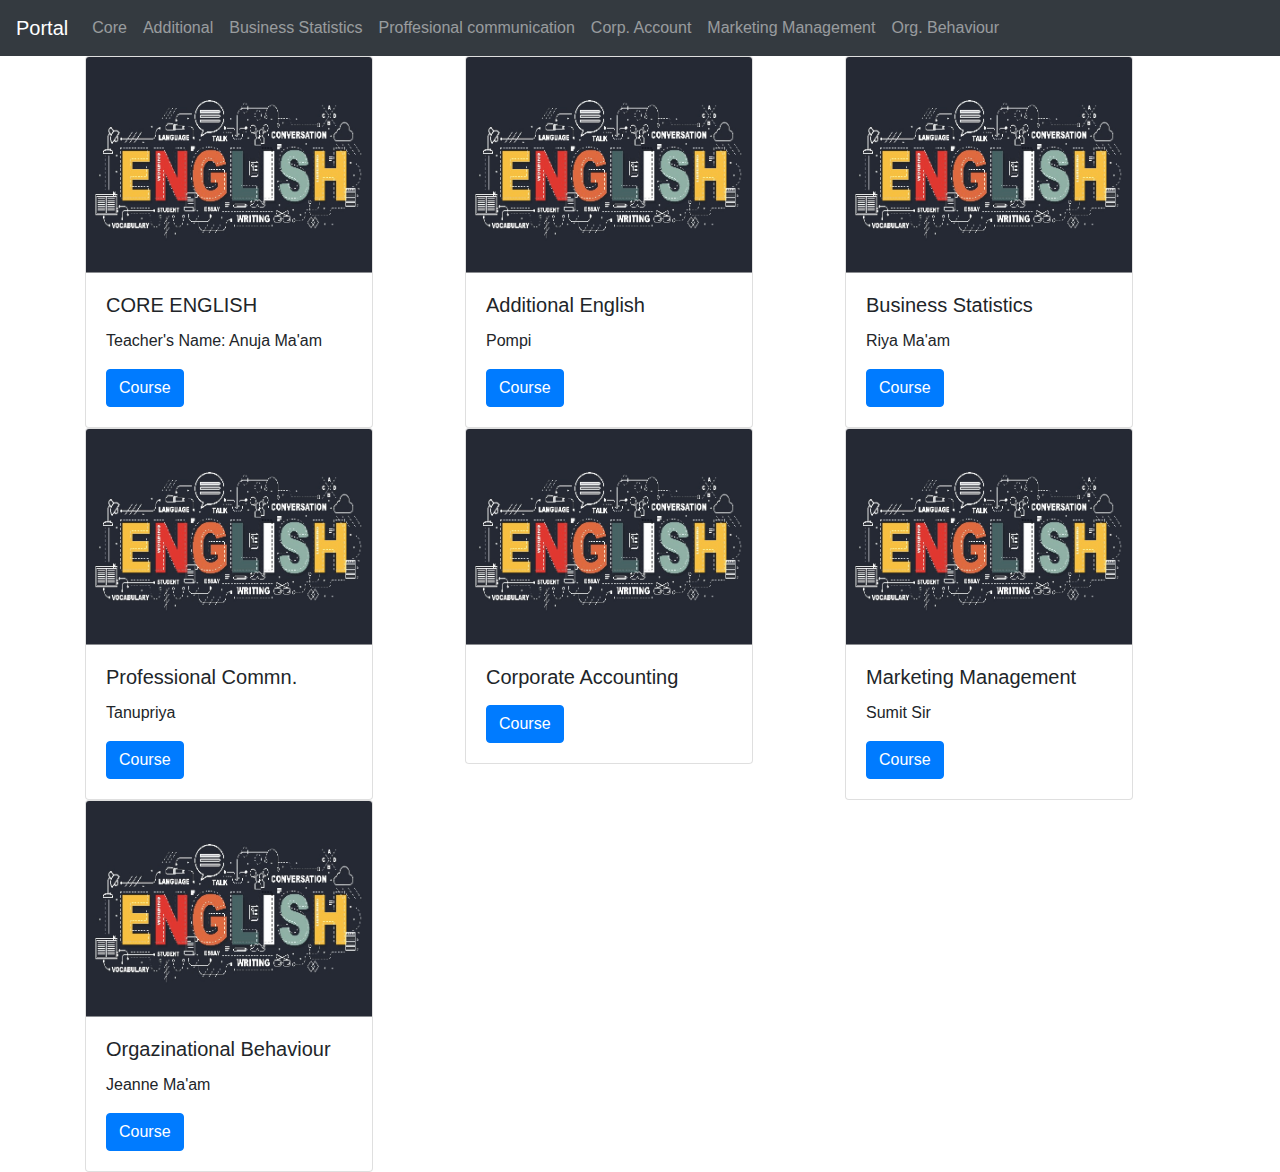
<file: index.html>
<!DOCTYPE html>
<html lang="en" dir="ltr">
  <head>
    <meta charset="utf-8">
    <title></title>
    <link rel="stylesheet" href="style/style.css" type="text/css">
    <link rel="stylesheet" href="https://stackpath.bootstrapcdn.com/bootstrap/4.4.1/css/bootstrap.min.css" integrity="sha384-Vkoo8x4CGsO3+Hhxv8T/Q5PaXtkKtu6ug5TOeNV6gBiFeWPGFN9MuhOf23Q9Ifjh" crossorigin="anonymous">
    <script src="https://code.jquery.com/jquery-3.4.1.slim.min.js" integrity="sha384-J6qa4849blE2+poT4WnyKhv5vZF5SrPo0iEjwBvKU7imGFAV0wwj1yYfoRSJoZ+n" crossorigin="anonymous"></script>
    <script src="https://cdn.jsdelivr.net/npm/popper.js@1.16.0/dist/umd/popper.min.js" integrity="sha384-Q6E9RHvbIyZFJoft+2mJbHaEWldlvI9IOYy5n3zV9zzTtmI3UksdQRVvoxMfooAo" crossorigin="anonymous"></script>
    <script src="https://stackpath.bootstrapcdn.com/bootstrap/4.4.1/js/bootstrap.min.js" integrity="sha384-wfSDF2E50Y2D1uUdj0O3uMBJnjuUD4Ih7YwaYd1iqfktj0Uod8GCExl3Og8ifwB6" crossorigin="anonymous"></script>
  </head>
  <body>
    <nav class="navbar navbar-expand-lg navbar-dark bg-dark">
      <a class="navbar-brand" href="index.html"> Portal</a>
      <button class="navbar-toggler" type="button" data-toggle="collapse" data-target="#navbarNav" aria-controls="navbarNav" aria-expanded="false" aria-label="Toggle navigation">
        <span class="navbar-toggler-icon"></span>
         </button>
         <div class="collapse navbar-collapse" id="navbarNav">
           <ul class="navbar-nav" style="text-align: right;">


             <li class="nav-item">
               <a class="nav-link" href="#">Core</a>
             </li>
             <li class="nav-item">
               <a class="nav-link" href="#">Additional</a></li>
             <li class="nav-item">
               <a class="nav-link" href="">Business Statistics</a></li>
               <li class="nav-item">
                 <a class="nav-link" href="#">Proffesional communication</a></li>
                 <li class="nav-item">
                   <a class="nav-link" href="#">Corp. Account</a></li>
                   <li class="nav-item">
                     <a class="nav-link" href="#">Marketing Management</a></li>
                     <li class="nav-item">
                       <a class="nav-link" href="#">Org. Behaviour</a></li>

           </ul>
           <div>
           </nav>
<div class="container">
           <div class="row">
             <div class="col-md">
               <div class="card" style="width: 18rem;">
                 <img src="material/1.jpg" class="card-img-top">
                 <div class="card-body">
                   <h5 class="card-title">CORE ENGLISH</h5>
                   <p class="card-text">Teacher's Name: Anuja Ma'am</p>
                   <a href="#" class="btn btn-primary">Course</a>
                 </div>
               </div>
             </div>
             <div class="col-md">
               <div class="card" style="width: 18rem;">
                 <img src="material/1.jpg" class="card-img-top">
                 <div class="card-body">
                   <h5 class="card-title">Additional English</h5>
                   <p class="card-text">Pompi </p>
                   <a href="#" class="btn btn-primary">Course</a>
                 </div>
               </div>
             </div>

  <div class="col-md">
    <div class="card" style="width: 18rem;">
      <img src="material/1.jpg" class="card-img-top">
      <div class="card-body">
        <h5 class="card-title">Business Statistics</h5>
        <p class="card-text">Riya Ma'am</p>
        <a href="#" class="btn btn-primary"> Course</a>
      </div>
    </div>
  </div>
  <div class="col-md">
    <div class="card" style="width: 18rem;">
        <img src="material/1.jpg" class="card-img-top">
      <div class="card-body">
        <h5 class="card-title">Professional Commn.</h5>
        <p class="card-text">Tanupriya </p>
        <a href="#" class="btn btn-primary">Course</a>
      </div>
    </div>
  </div>
  <div class="col-md">
    <div class="card" style="width: 18rem;">
        <img src="material/1.jpg" class="card-img-top">
      <div class="card-body">
        <h5 class="card-title">Corporate Accounting</h5>
        <p class="card-text"></p>
        <a href="#" class="btn btn-primary">Course</a>
      </div>
    </div>
  </div>
  <div class="col-md">
    <div class="card" style="width: 18rem;">
        <img src="material/1.jpg" class="card-img-top">
      <div class="card-body">
        <h5 class="card-title">Marketing Management</h5>
        <p class="card-text">Sumit Sir</p>
        <a href="#" class="btn btn-primary">Course</a>
      </div>
    </div>
  </div>
  <div class="col-md">
    <div class="card" style="width: 18rem;">
        <img src="material/1.jpg" class="card-img-top">
      <div class="card-body">
        <h5 class="card-title">Orgazinational Behaviour</h5>
        <p class="card-text">Jeanne Ma'am</p>
        <a href="#" class="btn btn-primary">Course</a>
      </div>
    </div>
  </div>
               
    </div>
             </div>
             

































</body>

</html>
</file>
<file: style/style.css>
#{
    font-family: 'Abril Fatface', cursive;
}
</file>
